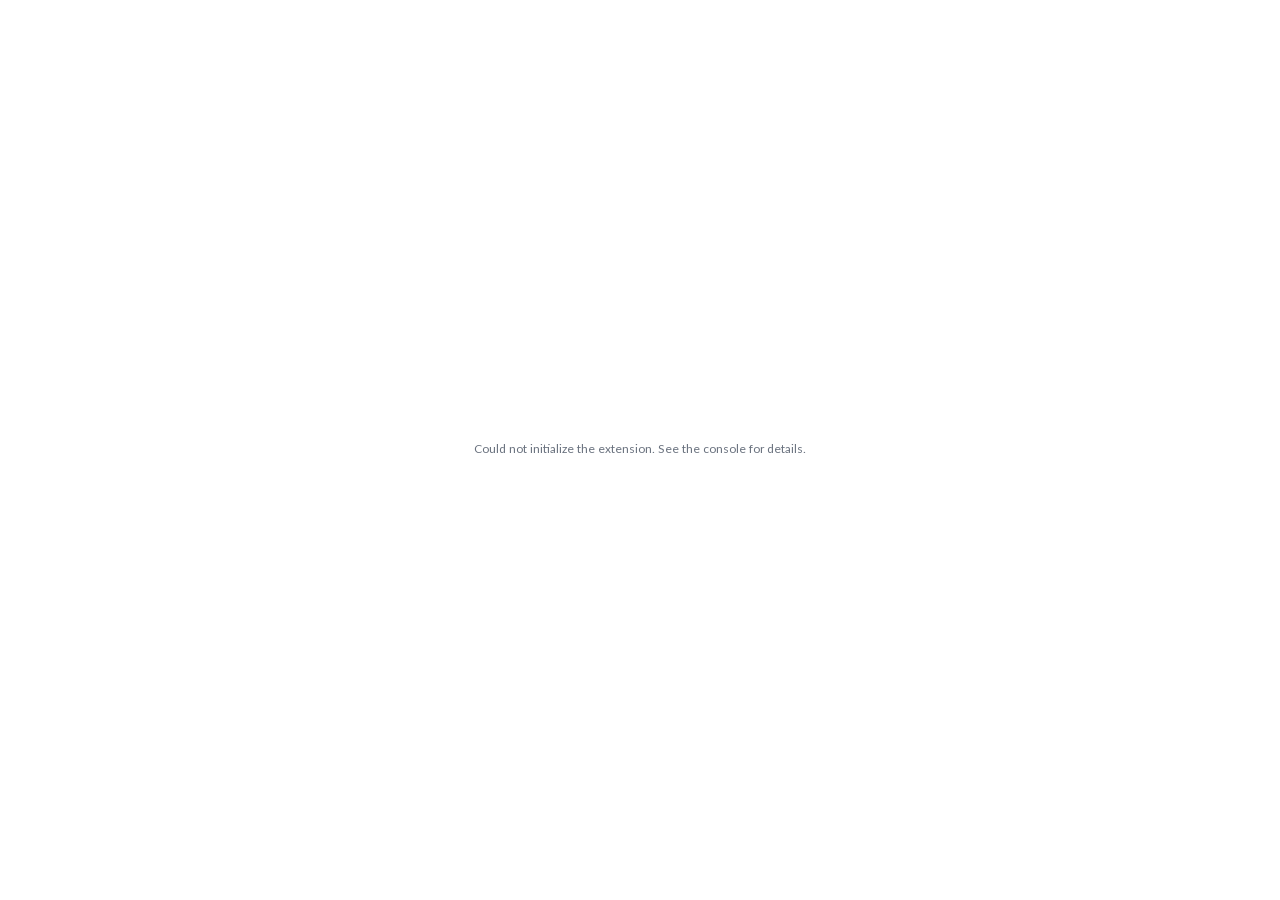
<file: index.html>
<!DOCTYPE html>
<html lang="en">
  <head>
    <meta charset="utf-8" />
    <meta name="viewport" content="width=device-width, initial-scale=1" />
    <title>Matrix Table</title>
    <link rel="stylesheet" href="./fonts/fonts.css?v=22ceb76171" />
    <link rel="stylesheet" href="./chart.css?v=532ffe946c" />
    <script src="./timing.js?v=666dc99b7c"></script>
    <script src="./icons.js?v=899a3f9c7f"></script>
    <script src="./config.js?v=d1cd862459"></script>
    <script src="./export.js?v=dfae6446a4"></script>
    <script src="./chart.js?v=73056dae70"></script>
  </head>

  <body>
    <div id="card" class="card is-empty">
      <div class="head">
        <div id="icon" class="icon" aria-hidden="true"></div>
        <div id="title" class="title"></div>
        <div id="explanation" class="explanation"></div>
      </div>

      <div id="tools" class="tools">
        <button id="exportBtn" class="tool-btn" type="button" title="Export to Excel or CSV" aria-label="Export">
          <svg width="16" height="16" viewBox="0 0 16 16" aria-hidden="true"><path d="M8 2v8m0 0L4.8 6.8M8 10l3.2-3.2M2.5 11v1.5a1 1 0 0 0 1 1h9a1 1 0 0 0 1-1V11" fill="none" stroke="currentColor" stroke-width="1.5" stroke-linecap="round" stroke-linejoin="round"/></svg>
        </button>
      </div>

      <div id="body" class="body">
        <div id="plot" class="plot">
          <div id="scroll" class="scroll" role="region" aria-label="Matrix table"></div>
        </div>
      </div>

      <div id="hint" class="hint"></div>
    </div>

    <div id="tooltip" class="tooltip" role="tooltip"></div>
    <div id="menu" class="menu" role="menu"></div>
    <div id="toast" class="toast" role="status"></div>

    <script>
      // Dev preview only: index.html?mock loads a stand-in for the Tableau API.
      if (/[?&]mock\b/.test(location.search)) document.write('<script src="./dev/mock.js?v=77d9e44778"><\/script>');
    </script>
    <script>
      // Tableau Extensions API is bundled in ./lib (no CDN). Skipped when a dev mock already defined it.
      if (!(window.tableau && window.tableau.extensions)) {
        document.write('<script src="./lib/tableau.extensions.1.17.0.min.js?v=276479f2c7"><\/script>');
      }
    </script>
    <script>
      if (window.ExtTiming) ExtTiming.mark('Tableau API library loaded');
      if (window.tableau && window.tableau.extensions) {
        window.MatrixTable.init();
      } else {
        document.getElementById('hint').textContent =
            'Could not load the Tableau Extensions API library.';
      }
    </script>
  </body>
</html>
</file>
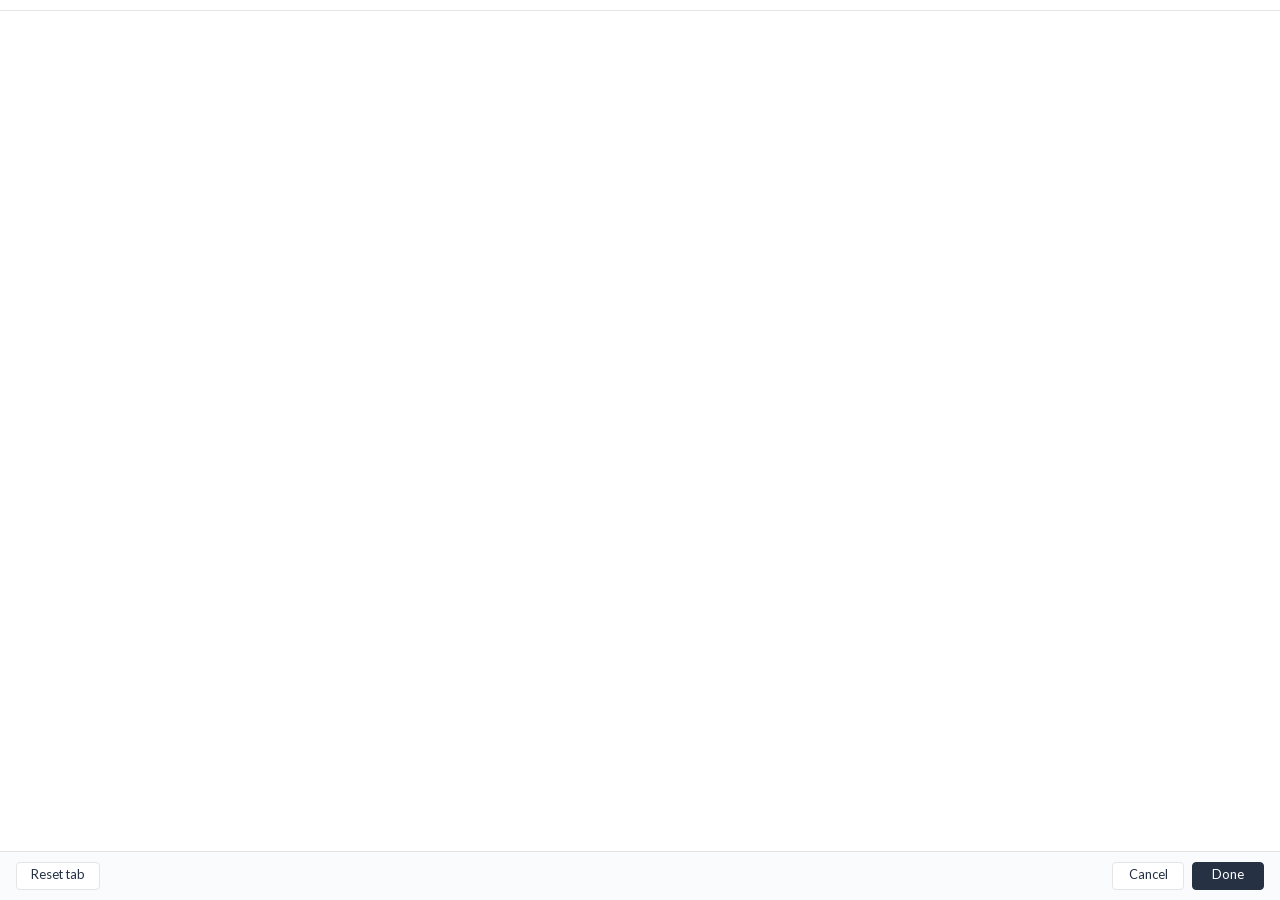
<file: configure.html>
<!DOCTYPE html>
<html lang="en">
  <head>
    <meta charset="utf-8" />
    <meta name="viewport" content="width=device-width, initial-scale=1" />
    <title>Matrix Table — Format</title>
    <link rel="stylesheet" href="./fonts/fonts.css?v=22ceb76171" />
    <link rel="stylesheet" href="./configure.css?v=a11b4a9b02" />
  </head>

  <body>
    <nav class="tabs" id="tabs" role="tablist"></nav>

    <main class="body" id="panels"></main>

    <footer class="footer">
      <button class="btn" id="reset-tab" type="button" title="Restore the defaults for this tab">Reset tab</button>
      <span class="status" id="status"></span>
      <button class="btn" id="cancel" type="button">Cancel</button>
      <button class="btn btn--primary" id="done" type="button">Done</button>
    </footer>

    <script src="./icons.js?v=899a3f9c7f"></script>
    <script src="./config.js?v=d1cd862459"></script>
    <script src="./configure.js?v=89c5c70bc7"></script>
    <script>
      if (/[?&]mock\b/.test(location.search)) document.write('<script src="./dev/mock.js?v=77d9e44778"><\/script>');
    </script>
    <script>
      // Tableau Extensions API is bundled in ./lib (no CDN). Skipped when a dev mock already defined it.
      if (!(window.tableau && window.tableau.extensions)) {
        document.write('<script src="./lib/tableau.extensions.1.17.0.min.js?v=276479f2c7"><\/script>');
      }
    </script>
    <script>
      if (window.tableau && window.tableau.extensions) {
        window.MatrixTableConfigure.init();
      } else {
        console.error('Could not load the Tableau Extensions API library.');
      }
    </script>
  </body>
</html>
</file>
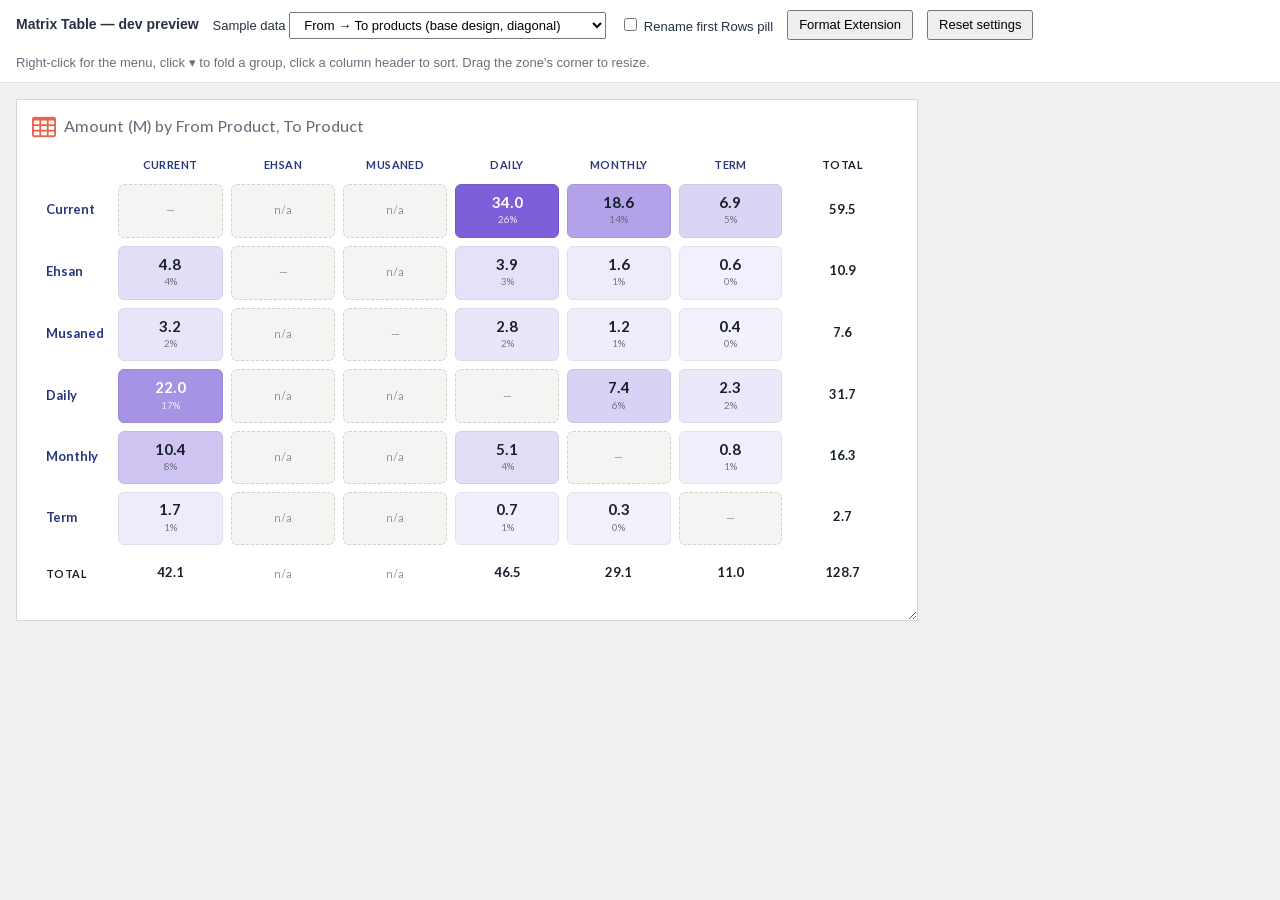
<file: dev/preview.html>
<!DOCTYPE html>
<html lang="en">
<head>
<meta charset="utf-8">
<title>Matrix Table — dev preview</title>
<style>
  body { margin: 0; font: 13px/1.4 -apple-system, "Segoe UI", Roboto, Arial, sans-serif; color: #263244; background: #eef0f2; }
  .bar { display: flex; gap: 14px; align-items: center; padding: 10px 16px; background: #fff; border-bottom: 1px solid #e2e4e8; flex-wrap: wrap; }
  .bar b { font-size: 14px; }
  .wrap { display: flex; gap: 16px; padding: 16px; align-items: flex-start; }
  .zone { resize: both; overflow: hidden; width: 900px; height: 520px; background: #fff; border: 1px solid #d5d9df; }
  .zone iframe, .dlg iframe { width: 100%; height: 100%; border: 0; display: block; }
  .dlg { width: 620px; height: 780px; background: #fff; border: 1px solid #d5d9df; box-shadow: 0 6px 24px rgba(0,0,0,.12); display: none; }
  button, select { font: inherit; padding: 4px 10px; }
  .note { color: #68707d; }
</style>
</head>
<body>
  <div class="bar">
    <b>Matrix Table — dev preview</b>
    <label>Sample data
      <select id="ds">
        <option value="transfer">From → To products (base design, diagonal)</option>
        <option value="sales">Region › Segment by Year, Sales + Profit, Color</option>
        <option value="nested">Category › Sub-Category by Region › Segment</option>
        <option value="monthly">Month by Year (differences)</option>
        <option value="negative">Negative profit</option>
        <option value="raw">Raw large numbers</option>
        <option value="measures">Rows only, three measures</option>
        <option value="ratios">Averages and distinct counts</option>
        <option value="single">No dimensions, two measures</option>
        <option value="wide">Three row levels, 30 columns (scroll)</option>
      </select>
    </label>
    <label><input type="checkbox" id="rename"> Rename first Rows pill</label>
    <button id="fmt" type="button">Format Extension</button>
    <button id="reset" type="button">Reset settings</button>
    <span class="note">Right-click for the menu, click ▾ to fold a group, click a column header to sort. Drag the zone's corner to resize.</span>
  </div>
  <div class="wrap">
    <div class="zone"><iframe id="card" title="matrix"></iframe></div>
    <div class="dlg" id="dlg"><iframe id="dialog" title="Format dialog"></iframe></div>
  </div>
<script>
  var ds = document.getElementById('ds');
  ds.value = localStorage.getItem('mtMockData') || 'transfer';
  var rn = document.getElementById('rename');
  rn.checked = localStorage.getItem('mtMockRename') === '1';
  rn.addEventListener('change', function () { localStorage.setItem('mtMockRename', rn.checked ? '1' : '0'); closeDlg(); load(); });
  function load () { document.getElementById('card').src = '../index.html?mock&data=' + ds.value + (rn.checked ? '&rename' : '') + (/debug/.test(location.search) ? '&debug' : ''); }
  ds.addEventListener('change', function () { localStorage.setItem('mtMockData', ds.value); closeDlg(); load(); });
  document.getElementById('reset').addEventListener('click', function () { localStorage.removeItem('mtMockSettings'); closeDlg(); load(); });
  document.getElementById('fmt').addEventListener('click', function () {
    document.getElementById('card').contentWindow.postMessage({ type: 'mt-configure' }, '*');
  });
  function closeDlg () {
    document.getElementById('dlg').style.display = 'none';
    document.getElementById('dialog').src = 'about:blank';
    var c = document.getElementById('card').contentWindow;
    if (c) c.postMessage({ type: 'mt-dialog-closed' }, '*');
  }
  window.addEventListener('message', function (e) {
    if (!e.data) return;
    if (e.data.type === 'mt-open-dialog') {
      document.getElementById('dlg').style.display = 'block';
      document.getElementById('dialog').src = e.data.url;
    }
    if (e.data.type === 'mt-close-dialog') closeDlg();
  });
  load();
</script>
</body>
</html>
</file>
<file: fonts/fonts.css>
/* Lato 2.0 (SIL Open Font License) — bundled (WOFF2, Latin subset) so the card matches Figma even on
   machines without Lato installed. An installed copy is preferred when present. */
@font-face {
  font-family: "Lato";
  font-style: normal;
  font-weight: 400;
  font-display: swap;
  src: local("Lato Regular"), local("Lato-Regular"), url("./Lato-Regular.woff2") format("woff2");
  unicode-range: U+0000-017F, U+0192, U+02C6, U+02DA, U+02DC, U+2000-206F, U+2070-209F, U+20A0-20CF, U+2100-2122, U+2190-2193, U+2212, U+2215, U+2248, U+2260, U+2264-2265, U+25B2-25BE, U+FEFF, U+FFFD;
}
@font-face {
  font-family: "Lato";
  font-style: italic;
  font-weight: 400;
  font-display: swap;
  src: local("Lato Italic"), local("Lato-Italic"), url("./Lato-Italic.woff2") format("woff2");
  unicode-range: U+0000-017F, U+0192, U+02C6, U+02DA, U+02DC, U+2000-206F, U+2070-209F, U+20A0-20CF, U+2100-2122, U+2190-2193, U+2212, U+2215, U+2248, U+2260, U+2264-2265, U+25B2-25BE, U+FEFF, U+FFFD;
}
@font-face {
  font-family: "Lato";
  font-style: normal;
  font-weight: 500;
  font-display: swap;
  src: local("Lato Medium"), local("Lato-Medium"), url("./Lato-Medium.woff2") format("woff2");
  unicode-range: U+0000-017F, U+0192, U+02C6, U+02DA, U+02DC, U+2000-206F, U+2070-209F, U+20A0-20CF, U+2100-2122, U+2190-2193, U+2212, U+2215, U+2248, U+2260, U+2264-2265, U+25B2-25BE, U+FEFF, U+FFFD;
}
@font-face {
  font-family: "Lato";
  font-style: italic;
  font-weight: 500;
  font-display: swap;
  src: local("Lato Medium Italic"), local("Lato-MediumItalic"), url("./Lato-MediumItalic.woff2") format("woff2");
  unicode-range: U+0000-017F, U+0192, U+02C6, U+02DA, U+02DC, U+2000-206F, U+2070-209F, U+20A0-20CF, U+2100-2122, U+2190-2193, U+2212, U+2215, U+2248, U+2260, U+2264-2265, U+25B2-25BE, U+FEFF, U+FFFD;
}
@font-face {
  font-family: "Lato";
  font-style: normal;
  font-weight: 700;
  font-display: swap;
  src: local("Lato Bold"), local("Lato-Bold"), url("./Lato-Bold.woff2") format("woff2");
  unicode-range: U+0000-017F, U+0192, U+02C6, U+02DA, U+02DC, U+2000-206F, U+2070-209F, U+20A0-20CF, U+2100-2122, U+2190-2193, U+2212, U+2215, U+2248, U+2260, U+2264-2265, U+25B2-25BE, U+FEFF, U+FFFD;
}
@font-face {
  font-family: "Lato";
  font-style: italic;
  font-weight: 700;
  font-display: swap;
  src: local("Lato Bold Italic"), local("Lato-BoldItalic"), url("./Lato-BoldItalic.woff2") format("woff2");
  unicode-range: U+0000-017F, U+0192, U+02C6, U+02DA, U+02DC, U+2000-206F, U+2070-209F, U+20A0-20CF, U+2100-2122, U+2190-2193, U+2212, U+2215, U+2248, U+2260, U+2264-2265, U+25B2-25BE, U+FEFF, U+FFFD;
}
</file>
<file: chart.css>
/* Matrix Table — header styled like KPI Card 3; fonts, colours and sizes are set
   by chart.js from the saved settings (inline and in a generated <style>). */

html,
body {
  margin: 0;
  padding: 0;
  width: 100%;
  height: 100%;
  overflow: hidden;
  background: transparent !important;
}

*,
*::before,
*::after {
  box-sizing: border-box;
}

.card {
  width: 100%;
  height: 100%;
  padding: 15px;
  display: flex;
  flex-direction: column;
  align-items: stretch;
  background: transparent;
  line-height: normal;
  -webkit-font-smoothing: antialiased;
  user-select: none;
  cursor: default;
  overflow: hidden;
}

/* ---- Header (same as KPI Card 3) ------------------------------------- */
.head {
  display: grid;
  grid-template-columns: auto minmax(0, 1fr);
  column-gap: 8px;
  align-items: center;
  min-width: 0;
  flex: none;
}

.icon {
  grid-column: 1;
  grid-row: 1;
  display: flex;
  align-items: center;
  justify-content: center;
  line-height: 0;
}

.head.icon-span .icon { grid-row: 1 / span 2; }

.icon svg,
.icon img { display: block; }

.title {
  grid-column: 2;
  grid-row: 1;
  min-width: 0;
  white-space: nowrap;
  overflow: hidden;
  text-overflow: ellipsis;
}

.explanation {
  grid-column: 2;
  grid-row: 2;
  min-width: 0;
  white-space: nowrap;
  overflow: hidden;
  text-overflow: ellipsis;
}

.card.no-icon .head { grid-template-columns: minmax(0, 1fr); }

.card.no-icon .title,
.card.no-icon .explanation { grid-column: 1; }

.card.no-head .head { display: none; }

/* ---- Body ------------------------------------------------------------------ */
.body {
  flex: 1 1 auto;
  min-height: 0;
  display: flex;
  flex-direction: column;
  gap: 8px;
}

/* ---- Chart ------------------------------------------------------------ */
.plot {
  flex: 1 1 auto;
  min-height: 0;
  min-width: 0;
  position: relative;
  border-radius: 4px;
}

/* ---- Tooltip ---------------------------------------------------------- */
.tooltip {
  display: none;
  position: fixed;
  z-index: 10;
  pointer-events: none;
  min-width: 150px;
  max-width: 320px;
  padding: 8px 10px;
  background: #ffffff;
  border: 1px solid #e2e4e8;
  border-radius: 6px;
  box-shadow: 0 4px 14px rgba(38, 50, 68, 0.12);
  font-size: 12px;
  line-height: 1.4;
  color: #263244;
  white-space: nowrap;
}

.tooltip.is-pinned { pointer-events: auto; max-height: 80vh; overflow: auto; box-shadow: 0 6px 22px rgba(38, 50, 68, 0.22); }

.tt-close {
  float: right;
  margin: -4px -4px 0 8px;
  border: 0;
  background: none;
  font-size: 15px;
  line-height: 1;
  color: #8c96a3;
  cursor: pointer;
  padding: 2px 4px;
}

.tt-path { color: #8c96a3; font-size: 11px; }
.tt-name { color: #68707d; margin-bottom: 2px; }
.tt-series { display: flex; align-items: center; gap: 6px; color: #55606e; }
.tt-value { font-weight: 700; font-size: 14px; }
.tt-note { color: #68707d; font-size: 11px; }
.tt-rows { margin-top: 6px; border-top: 1px solid #eef0f2; padding-top: 5px; }
.tt-head { display: flex; gap: 6px; font-size: 10.5px; color: #8c96a3; text-transform: uppercase; letter-spacing: 0.04em; margin-bottom: 2px; }
.tt-head .nm { flex: 1; }
.tt-head button { border: 0; background: none; font: inherit; color: inherit; cursor: pointer; padding: 0 2px; text-transform: inherit; letter-spacing: inherit; }
.tt-head button.is-on { color: #263244; font-weight: 700; }
.tt-row { display: flex; align-items: center; gap: 6px; }
.tt-row .sw { width: 9px; height: 9px; border-radius: 2px; flex: none; }
.tt-row .nm { flex: 1; color: #55606e; overflow: hidden; text-overflow: ellipsis; }
.tt-row .vl { font-weight: 600; }
.tt-row .pc { color: #8c96a3; min-width: 42px; text-align: right; }
.tt-more { color: #8c96a3; font-size: 11px; }
.tt-comment { margin-top: 6px; padding: 5px 7px; border-left: 3px solid #eb644c; background: #fdf3f1; white-space: normal; font-size: 11.5px; }
.tt-comment .by { color: #8c96a3; font-size: 10.5px; }
.tt-hint { margin-top: 5px; color: #a0a8b3; font-size: 10.5px; }

/* ---- Right-click menu ------------------------------------------------- */
.menu {
  display: none;
  position: fixed;
  z-index: 20;
  min-width: 200px;
  padding: 4px 0;
  background: #ffffff;
  border: 1px solid #e2e4e8;
  border-radius: 6px;
  box-shadow: 0 6px 18px rgba(38, 50, 68, 0.16);
  font: 12.5px/1.3 "Lato", -apple-system, "Segoe UI", Roboto, Arial, sans-serif;
  color: #263244;
}

.menu button {
  display: block;
  width: 100%;
  padding: 7px 14px;
  border: 0;
  background: none;
  font: inherit;
  color: inherit;
  text-align: left;
  cursor: pointer;
  white-space: nowrap;
}

.menu button:hover { background: #f2f4f6; }
.menu button:disabled { color: #b0b6bf; cursor: default; background: none; }
.menu hr { border: 0; border-top: 1px solid #eef0f2; margin: 4px 0; }
.menu .menu-head { padding: 4px 14px 2px; font-size: 11px; color: #8c96a3; overflow: hidden; text-overflow: ellipsis; white-space: nowrap; max-width: 280px; }

/* ---- Empty state ------------------------------------------------------ */
.hint {
  display: none;
  margin: auto;
  max-width: 90%;
  font: 12px/1.45 "Lato", -apple-system, "Segoe UI", Roboto, Arial, sans-serif;
  color: #68707d;
  text-align: center;
}

.card.is-empty > :not(.hint) { display: none !important; }
.card.is-empty .hint { display: block; }

/* ---- Matrix ------------------------------------------------------------ */
.card { position: relative; }
.plot { display: flex; }
.scroll { flex: 1 1 auto; min-width: 0; min-height: 0; overflow: auto; position: relative; }

.mx {
  border-collapse: separate;
  font-variant-numeric: lining-nums tabular-nums;
  line-height: 1.2;
  margin: 0;
}

.mx th { font-weight: inherit; padding: 2px 6px; }
.mx th.ch { padding: 2px 4px 4px; }
.mx th .hl { display: inline-flex; align-items: center; gap: 4px; max-width: 100%; }
.mx th .hl.v-up, .mx th .hl.v-down { writing-mode: vertical-rl; white-space: nowrap; }
.mx th .hl.v-up { transform: rotate(180deg); }
.mx th.rh .hl { justify-content: inherit; }
.mx th .tg { cursor: pointer; font-size: 0.85em; opacity: 0.55; padding: 0 2px; user-select: none; }
.mx th .tg:hover { opacity: 1; }
.mx th .so { font-size: 0.8em; opacity: 0.7; }
.mx th[data-key] { cursor: pointer; }

.mx td.c { position: relative; overflow: hidden; cursor: default; transition: box-shadow 0.12s; white-space: nowrap; }
.mx td.c .mv { line-height: 1.15; }
.mx td.c .ms { line-height: 1.25; margin-top: 2px; }
.mx td.c .ms .ln { display: block; }
.mx td.c .ms.ms-r { display: inline; margin: 0 0 0 6px; }
.mx td.c .ms.ms-r .ln { display: inline; }
.mx td.c .row-r { display: inline-flex; align-items: baseline; gap: 0; }
.mx td.c .bar { position: absolute; left: 0; bottom: 0; height: 4px; border-radius: 0 2px 2px 0; pointer-events: none; }
.mx td.c .ev { position: absolute; inset: 0; display: flex; align-items: center; font: inherit; color: inherit; }
.mx td.c .ph { visibility: hidden; }

/* ---- Export button + toast --------------------------------------------- */
.tools { position: absolute; top: 8px; right: 8px; z-index: 5; transition: opacity 0.15s; }
.card.tools-hover .tools { opacity: 0; }
.card.tools-hover:hover .tools, .card.tools-hover .tools:focus-within { opacity: 1; }
.card.tools-always .head { padding-right: 34px; }
.tool-btn {
  width: 28px; height: 28px; display: flex; align-items: center; justify-content: center;
  border: 1px solid #e2e4e8; border-radius: 6px; background: #ffffff; color: #55606e; cursor: pointer; padding: 0;
}
.tool-btn:hover { background: #f2f4f6; color: #263244; }

.toast {
  display: none; position: fixed; left: 50%; bottom: 12px; transform: translateX(-50%); z-index: 40;
  max-width: 86%; padding: 7px 12px; border-radius: 6px; background: #263244; color: #fff;
  font: 12px/1.4 "Lato", -apple-system, "Segoe UI", Roboto, Arial, sans-serif; box-shadow: 0 6px 18px rgba(38, 50, 68, 0.2);
}
.toast.is-error { background: #b4431e; }

.tt-row .vl { margin-left: 12px; }
</file>
<file: configure.css>
:root {
  --text: #263244;
  --muted: #68707d;
  --line: #e2e4e8;
  --soft: #f5f6f8;
  --accent: #eb644c;
  --accent-ink: #ffffff;
  --font: "Lato", -apple-system, BlinkMacSystemFont, "Segoe UI", Roboto, Arial, sans-serif;
}

* { box-sizing: border-box; }

html, body { margin: 0; height: 100%; }

body {
  display: flex;
  flex-direction: column;
  font: 13px/1.35 var(--font);
  color: var(--text);
  background: #fff;
}

/* ---- tabs -------------------------------------------------------------- */
.tabs {
  display: flex;
  gap: 2px;
  padding: 10px 12px 0;
  border-bottom: 1px solid var(--line);
  flex: none;
  overflow-x: auto;
}

.tab {
  border: 0;
  background: none;
  padding: 8px 10px 9px;
  font: inherit;
  color: var(--muted);
  cursor: pointer;
  border-bottom: 2px solid transparent;
  white-space: nowrap;
}

.tab:hover { color: var(--text); }

.tab[aria-selected="true"] {
  color: var(--text);
  font-weight: 700;
  border-bottom-color: var(--accent);
}

/* ---- panels ------------------------------------------------------------ */
.body {
  flex: 1;
  overflow-y: auto;
  padding: 14px 16px 20px;
}

.panel[hidden] { display: none; }

.group { margin: 0 0 18px; }

.group-title {
  margin: 0 0 8px;
  font-size: 11px;
  font-weight: 700;
  letter-spacing: 0.06em;
  text-transform: uppercase;
  color: var(--muted);
}

.row {
  display: grid;
  grid-template-columns: 132px 1fr;
  align-items: center;
  gap: 10px;
  min-height: 30px;
  margin-bottom: 6px;
}

.row > label:first-child { color: var(--muted); }

.row[hidden] { display: none; }

.help {
  grid-column: 2;
  margin-top: -4px;
  font-size: 11.5px;
  color: var(--muted);
}

.inline { display: flex; align-items: center; gap: 8px; min-width: 0; }

input[type="text"],
input[type="number"],
select,
textarea {
  height: 28px;
  width: 100%;
  min-width: 0;
  padding: 0 8px;
  border: 1px solid var(--line);
  border-radius: 4px;
  font: inherit;
  color: var(--text);
  background: #fff;
}

textarea { height: 52px; padding: 6px 8px; resize: vertical; }

input[type="number"] { width: 84px; }

input:focus, select:focus, textarea:focus {
  outline: 2px solid rgba(235, 100, 76, 0.35);
  outline-offset: 0;
  border-color: var(--accent);
}

input[type="color"] {
  width: 34px;
  height: 28px;
  padding: 0;
  border: 1px solid var(--line);
  border-radius: 4px;
  background: none;
  cursor: pointer;
  flex: none;
}

.hex {
  width: 92px !important;
  font-family: ui-monospace, SFMono-Regular, Menlo, monospace;
  font-size: 12px;
  text-transform: uppercase;
}

.hex.is-invalid { border-color: #e35263; }

input[type="checkbox"] { accent-color: var(--accent); width: 15px; height: 15px; margin: 0; }

input[type="range"] { flex: 1; accent-color: var(--accent); }

.readout { min-width: 38px; text-align: right; color: var(--muted); font-variant-numeric: tabular-nums; }

/* ---- segmented control ------------------------------------------------ */
.seg {
  justify-self: start;
  display: inline-flex;
  border: 1px solid var(--line);
  border-radius: 4px;
  overflow: hidden;
}

.seg button {
  border: 0;
  border-right: 1px solid var(--line);
  background: #fff;
  padding: 5px 10px;
  font: inherit;
  color: var(--text);
  cursor: pointer;
}

.seg button:last-child { border-right: 0; }

.seg button[aria-pressed="true"] { background: var(--text); color: #fff; }

/* ---- icon pickers ------------------------------------------------------ */
.icon-preview {
  display: flex;
  align-items: center;
  gap: 10px;
  padding: 10px 12px;
  border: 1px solid var(--line);
  border-radius: 6px;
  margin-bottom: 14px;
  background: var(--soft);
}

.icon-preview .slot {
  width: 24px;
  height: 24px;
  display: flex;
  align-items: center;
  justify-content: center;
  flex: none;
}

.icon-preview .slot img, .icon-preview .slot svg { display: block; }

.icon-preview .name { color: var(--muted); font-size: 12px; overflow: hidden; text-overflow: ellipsis; white-space: nowrap; }

.grid {
  display: grid;
  grid-template-columns: repeat(auto-fill, minmax(40px, 1fr));
  gap: 6px;
  padding: 2px;
}

.cell {
  height: 40px;
  border: 1px solid var(--line);
  border-radius: 5px;
  background: #fff;
  display: flex;
  align-items: center;
  justify-content: center;
  cursor: pointer;
  padding: 0;
}

.cell:hover { border-color: #b8bdc6; }

.cell.is-active { outline: 2px solid var(--accent); outline-offset: 1px; border-color: transparent; }

.cell img { max-width: 24px; max-height: 24px; display: block; }

.cell--dark, .slot--dark { background: #263244; border-color: #263244; border-radius: 5px; }

.grid-title {
  margin: 12px 0 6px;
  font-size: 11.5px;
  font-weight: 700;
  color: var(--muted);
}

.grid-title:first-child { margin-top: 4px; }

.note { color: var(--muted); font-size: 12px; margin: 6px 0 10px; }

.note code { font-size: 11.5px; background: var(--soft); padding: 1px 4px; border-radius: 3px; }

.drop {
  display: flex;
  flex-direction: column;
  align-items: center;
  justify-content: center;
  gap: 4px;
  padding: 18px;
  border: 1.5px dashed #c9cdd4;
  border-radius: 6px;
  color: var(--muted);
  text-align: center;
  cursor: pointer;
}

.drop.is-over { border-color: var(--accent); background: #fff6f4; }

.drop input { display: none; }

/* ---- footer ------------------------------------------------------------ */
.footer {
  flex: none;
  display: flex;
  align-items: center;
  gap: 8px;
  padding: 10px 16px;
  border-top: 1px solid var(--line);
  background: #fafbfc;
}

.status { margin-right: auto; color: var(--muted); font-size: 12px; }

.btn {
  height: 28px;
  min-width: 72px;
  padding: 0 14px;
  border: 1px solid var(--line);
  border-radius: 4px;
  background: #fff;
  font: inherit;
  color: var(--text);
  cursor: pointer;
}

.btn:hover { background: var(--soft); }

.btn--primary { background: var(--text); border-color: var(--text); color: #fff; }

.btn--primary:hover { background: #1a2433; }

/* ---- Waterfall additions (shared) --------------------------------------------- */
.tabs { flex-wrap: wrap; }
.sample {
  grid-column: 2;
  margin: 2px 0 8px 142px;
  font-size: 12px;
  color: var(--muted);
  font-variant-numeric: tabular-nums;
  white-space: pre;
}
.subcard {
  border: 1px solid var(--line);
  border-radius: 6px;
  padding: 10px 12px 8px;
  margin-bottom: 10px;
  background: var(--soft);
}
.btn--small { height: 24px; min-width: 0; padding: 0 10px; font-size: 12px; }
.group .inline .btn { flex: none; }
.note a { color: var(--accent); }
.dimlist { display: flex; flex-direction: column; gap: 4px; }
.dimitem {
  display: flex; align-items: center; gap: 8px;
  padding: 4px 6px 4px 8px; border: 1px solid var(--line); border-radius: 4px; background: #fff;
}
.dimitem.is-off .dimname { color: var(--muted); }
.dimname { flex: 1; min-width: 0; overflow: hidden; text-overflow: ellipsis; white-space: nowrap; }
.mini {
  width: 24px; height: 22px; padding: 0; border: 1px solid var(--line); border-radius: 3px;
  background: #fff; color: var(--text); font-size: 9px; cursor: pointer;
}
.mini:disabled { opacity: 0.3; cursor: default; }

/* ---- Matrix Table (shared with Bar Chart) ---------------------------------------------- */
.tabs { row-gap: 0; }
.tab { padding: 7px 8px 8px; }
.presets { display: grid; grid-template-columns: repeat(auto-fill, minmax(120px, 1fr)); gap: 8px; }
.preset {
  display: flex; flex-direction: column; align-items: stretch; gap: 4px;
  padding: 6px; border: 1px solid var(--line); border-radius: 6px; background: #fff;
  font: inherit; font-size: 11.5px; color: var(--text); cursor: pointer; text-align: center;
}
.preset:hover { border-color: var(--accent); }
.preset svg { display: block; width: 100%; height: 56px; }
.choice { display: grid; grid-template-columns: repeat(auto-fill, minmax(92px, 1fr)); gap: 6px; }
.choice button {
  display: flex; flex-direction: column; align-items: center; gap: 3px; padding: 6px 4px;
  border: 1px solid var(--line); border-radius: 6px; background: #fff; font: inherit; font-size: 11.5px;
  color: var(--text); cursor: pointer;
}
.choice button svg { width: 44px; height: 30px; display: block; }
.choice button[aria-pressed="true"] { outline: 2px solid var(--accent); outline-offset: 1px; border-color: transparent; }
.memberlist { display: flex; flex-direction: column; gap: 4px; max-height: 340px; overflow: auto; padding-right: 2px; }
.member {
  display: grid; grid-template-columns: 26px minmax(0, 1fr) auto; align-items: center; gap: 8px;
  padding: 4px 6px; border: 1px solid var(--line); border-radius: 4px; background: #fff;
}
.member .mslot { width: 24px; height: 24px; display: flex; align-items: center; justify-content: center; border-radius: 4px; }
.member .mslot img { max-width: 20px; max-height: 20px; }
.member .mname { overflow: hidden; text-overflow: ellipsis; white-space: nowrap; }
.member .inline { gap: 4px; }
.member select { width: auto; max-width: 130px; height: 24px; font-size: 12px; }
.member .btn--small { min-width: 0; }
.swatches { display: flex; flex-wrap: wrap; gap: 3px; }
.swatches span { width: 14px; height: 14px; border-radius: 3px; display: inline-block; }
.comment {
  border: 1px solid var(--line); border-left: 3px solid var(--accent); border-radius: 4px;
  padding: 6px 8px; margin-bottom: 6px; background: #fff;
}
.comment .meta { color: var(--muted); font-size: 11px; display: flex; gap: 8px; align-items: center; }
.comment .meta .sp { flex: 1; }
.comment textarea { margin-top: 4px; }
.picker-pop { margin-top: 6px; padding: 8px; border: 1px solid var(--line); border-radius: 6px; background: var(--soft); }
.picker-pop .grid { grid-template-columns: repeat(auto-fill, minmax(34px, 1fr)); }
.picker-pop .cell { height: 34px; }

/* ---- presets tab ------------------------------------------------------- */
.preset-btns { flex-wrap: wrap; margin: 4px 0 8px; }
.preset-json { height: 120px; font-family: ui-monospace, Menlo, Consolas, monospace; font-size: 11.5px; white-space: pre; }
.preset-msg { margin: 0 0 14px; padding: 8px 10px; border-radius: 4px; background: #EAF5EE; color: #1E6B3C; font-size: 12px; }
.preset-msg.is-error { background: #FDECEA; color: #A1281C; }
.preset-inline-help { margin: 0; }
.preset-item { display: flex; align-items: center; justify-content: space-between; gap: 8px; padding: 6px 0; border-bottom: 1px solid var(--line); }
.preset-name { min-width: 0; overflow: hidden; text-overflow: ellipsis; white-space: nowrap; }
</file>
